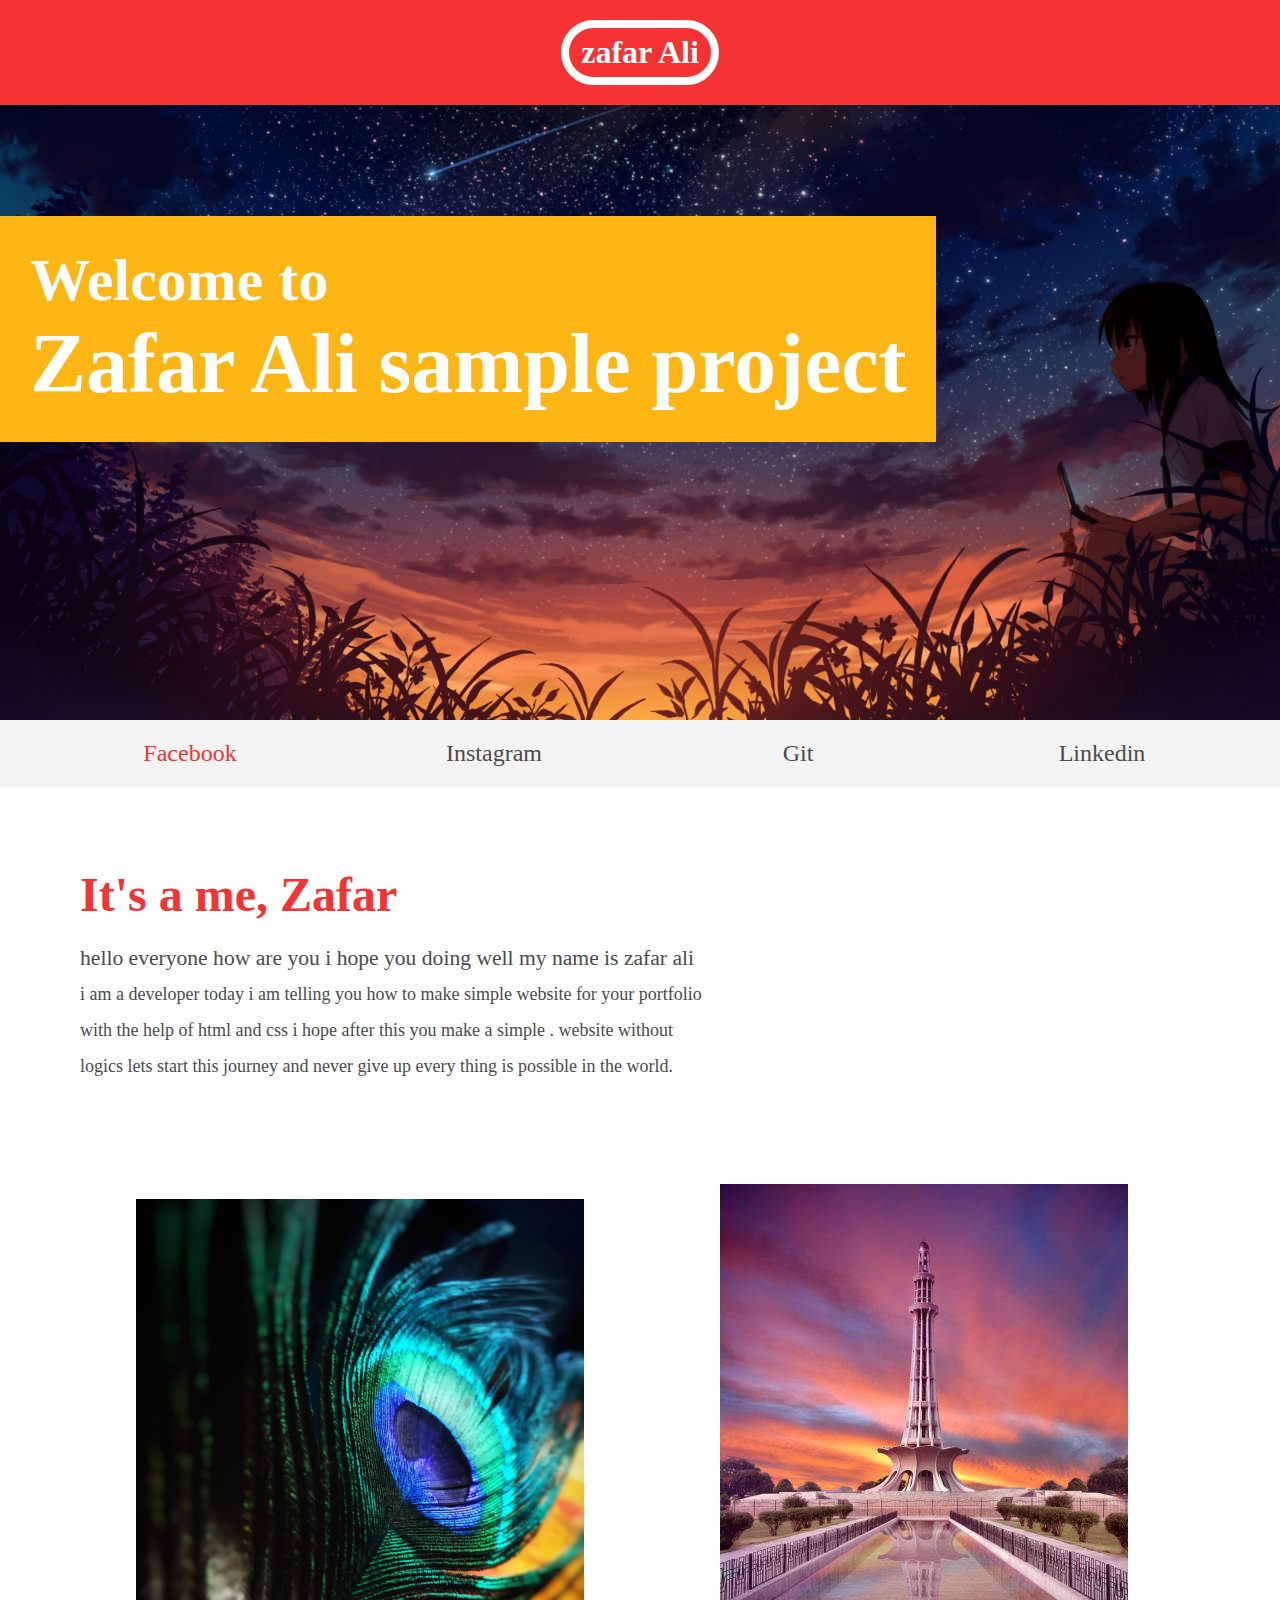
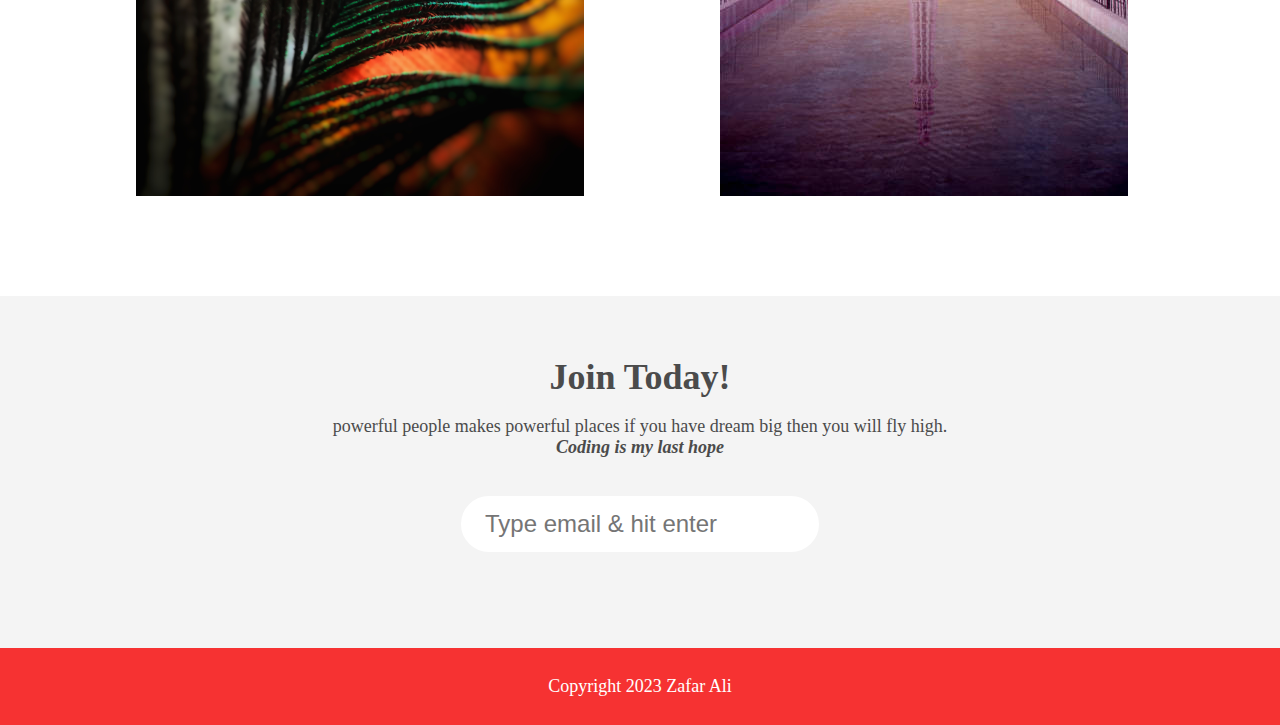
<file: portfolio -zafar ali.html>
<html lang="en">
  <head>
    <meta name="viewport" content="width=device-width, initial-scale=1.0" />
    <link rel="stylesheet" href="styles.css" />
    <title>Rana Zafar</title>
  </head>

  <body>
    <header>
      <h1>zafar Ali</h1>
    </header>
 <section class="banner">
      <img src="./img/banner.png" alt="Zafar ali welcome banner" />
      <div class="welcome">
        <h2>Welcome to  <br /><span>Zafar Ali sample project</span></h2>
      </div>
    </section>
    <nav class="main-nav">
      <ul>
        <li><a href="https://www.facebook.com/profile.php?id=100086211129945&mibextid=ZbWKwL" class="join">Facebook</a></li>
        <li><a href="https://www.linkedin.com/in/rana-zafar-52b910245">Instagram</a></li>
        <li><a href="https://github.com/Zafar-123">Git</a></li>
        <li><a href="https://www.linkedin.com/in/rana-zafar-52b910245">Linkedin</a></li>
      </ul>
    </nav>
    <main>
      <article>
        <h2>It's a me, Zafar</h2>
        <p>
          hello everyone how are you i hope you doing well my  name is zafar ali<br> i am a developer today i am telling
          you how to make simple website for your portfolio <br>with the help of html and css i hope after this you make a simple
          . website without<br>logics lets start this journey and never give up every thing is possible in the world.

        </p>
      </article>
      <ul class="images">
          <li><img src="img/thumb-2.png"atl="tipu thhumbnail1"/></li>
        <li><img src="img/thumb-1.png" alt="tipu thumbnail2" /></li>
      </ul>
    </main>
    <section class="join">
      <h2>Join Today!</h2>
      <p>
        powerful people makes powerful places
        if you have dream big then you will fly high.<br>
        <em><b>Coding is my last hope</b></em>
      </p>
      <form>
        <input
          type="email"
          name="email"
          placeholder="Type email & hit enter"
          required
        />
      </form>
    </section>
    <footer>
      <p class="copyright">Copyright 2023 Zafar Ali</p>
    </footer>
  </body>
</html>
</file>
<file: styles.css>
body, ul, li, h1, h2, a{
  margin: 0;
  padding: 0;
  font-family: tahoma;
}
p{
  font-size: 18px;
}
header{
  background-color: #F63232;
  padding: 20px 0;
  text-align: center;
  position: fixed;
  width: 100%;
  top: 0;
  left: 0;
  z-index: 1;
}
header h1{
  color: white;
  border: 8px solid white;
  display: inline-block;
  padding: 6px 12px;
  border-radius: 36px;
}
.banner{
  position: relative;
}
.banner img{
  max-width: 100%;
}
.banner .welcome{
  background:#FEB614;
  color: white;
  padding: 30px;
  font-size: 60px;
  position: absolute;
  left: 0;
  top: 30%;
} 
.banner .welcome span{
  font-size: 1.4em;
}
nav{
  background: #F4F4F4;
  padding: 20px;
  position: sticky;
  top: 106px;
  z-index: 1;
}
nav ul{
  white-space: nowrap;
  max-width: 1200px;
  margin: 0 auto;
  text-align: center;
}
nav li{
  width: 25%;
  display: inline-block;
  font-size: 24px;
}
nav li a{
  text-decoration: none;
  color: #4B4B4B;
}
nav li a:hover{
  text-decoration: underline;
}
nav li a.join{
  color: #F63232;
}
main{
  max-width: 100%;
  width: 1200px;
  margin: 80px auto;
  padding: 0 40px;
  box-sizing: border-box;
}
article h2{
  color: #F63232;
  font-size: 48px;
}
article p{
  line-height: 2em;
  color: #4B4B4B;
}
article p::first-line{
  font-weight:semi bold;
  font-size: 1.2em;
}
.images{
  text-align: center;
  margin: 80px 0;
  white-space: nowrap;
}
.images li{
  display: inline-block;
  list-style-type: none;
  width: 40%;
  margin: 20px 5%;
  position: relative;
}
.images li:hover{
  top: -4px;
}
.images li img{
  max-width: 100%;
}
section.join{
  background: #F4F4F4;
  text-align: center;
  padding: 60px 20px;
  color: #4B4B4B;
}
section.join h2{
  font-size: 36px;
}
form input{
  margin: 20px 0;
  padding: 10px 20px;
  font-size: 24px;
  border-radius: 28px;
  border: 4px solid white;
}
form input:focus{
  border: 4px dashed #4B4B4B;
  outline: none;
}
form input:valid{
  border: 4px solid #71d300;
}
footer{
  background: #F63232;
  color: white;
  padding: 10px;
  text-align: center;
}

/* responsive styles */

@media screen and (max-width: 1400px){

  .banner .welcome{
    font-size: 40px;
  }

}

@media screen and (max-width: 960px){

  .banner .welcome{
    font-size: 28px;
  }
  nav li{
    font-size: 18px;
  }

}

@media screen and (max-width: 700px){

  .banner .welcome{
    font-size: 20px;
    position: relative;
    text-align: center;
  }
  .banner .welcome br{
    display: none;
  }
  .banner .welcome span{
    font-size: 1em;
  }
  nav li{
    font-size: 18px;
  }
  .images li{
    width: 100%;
    display: block;
    margin: 20px auto;
  }

}

@media screen and (max-width: 560px){

  .banner .welcome{
    font-size: 20px;
    position: relative;
    text-align: center;
  }
  .banner .welcome br{
    display: none;
  }
  .banner .welcome span{
    font-size: 1em;
  }
  nav li{
    display: block;
    width: 100%;
    margin: 12px 0;
  }
  article h2{
    font-size: 36px;
  }
  header, nav{
    position: relative;
    top: 0;
  }
  

}
</file>
